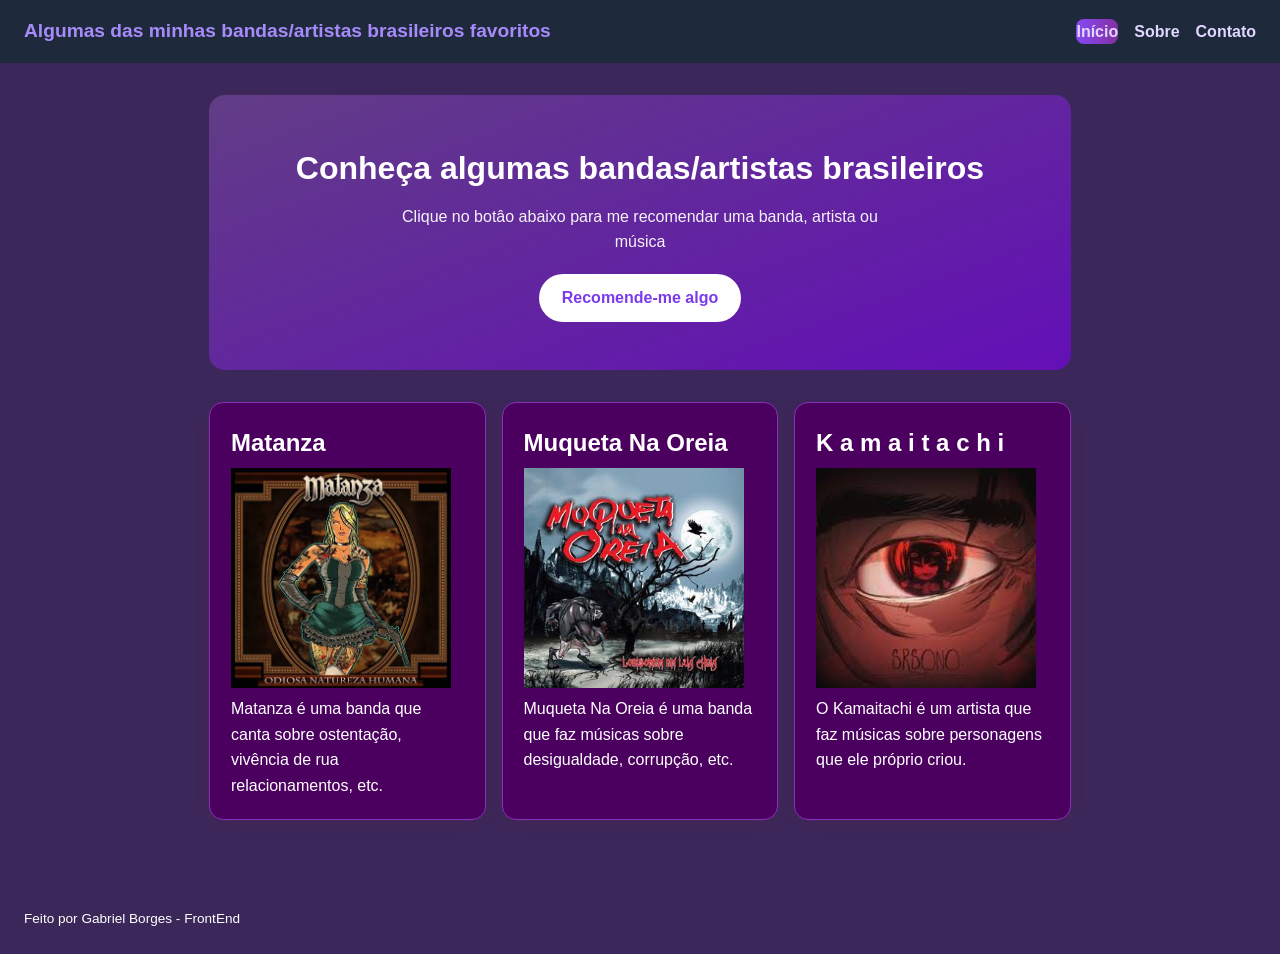
<file: index.html>
<!DOCTYPE html>
<html lang="pt-BR">
<head>
    <meta charset="UTF-8">
    <meta name="viewport" content="width=device-width, initial-scale=1.0">
    <title>Meu site</title>
    <link rel="stylesheet" href="style.css">
</head>
<body>
    <header class="topo">
        <spam class="logo">Algumas das minhas bandas/artistas brasileiros favoritos</spam>
        <nav class="menu">
            <a href="index.html" class="ativo">Início</a>
            <a href="sobre.html">Sobre</a>
            <a href="contato.html">Contato</a>
        </nav>
    </header>
    <main>
       <section class="hero">
        <h1>Conheça algumas bandas/artistas brasileiros</h1>
        <p>Clique no botâo abaixo para me recomendar uma banda, artista ou música</p>
        <a href="contato.html" class="botao">Recomende-me algo</a>
       </section>
        <section class="cards">
            <article class="card">
                <h2>Matanza</h2>
                <img src="img/matanza.álbum.jfif">
                <p>Matanza é uma banda que canta sobre ostentação, vivência de rua relacionamentos, etc.</p>
            </article>
            <article class="card">
                <h2>Muqueta Na Oreia</h2>
                <img src="img/Muqueta.álbum.jfif">
                <p>Muqueta Na Oreia é uma banda que faz músicas sobre desigualdade, corrupção, etc.</p>
            </article>
            <article class="card">
                <h2>K a m a i t a c h i</h2>
                <img src="img/kamaitachi.álbum.jfif">
                <p>O Kamaitachi é um artista que faz músicas sobre personagens que ele próprio criou.</p>
            </article>
        </section>
    </main>
    <footer class="rodape">
        <p>Feito por Gabriel Borges - FrontEnd</p>
    </footer>
</body>
</html>
</file>
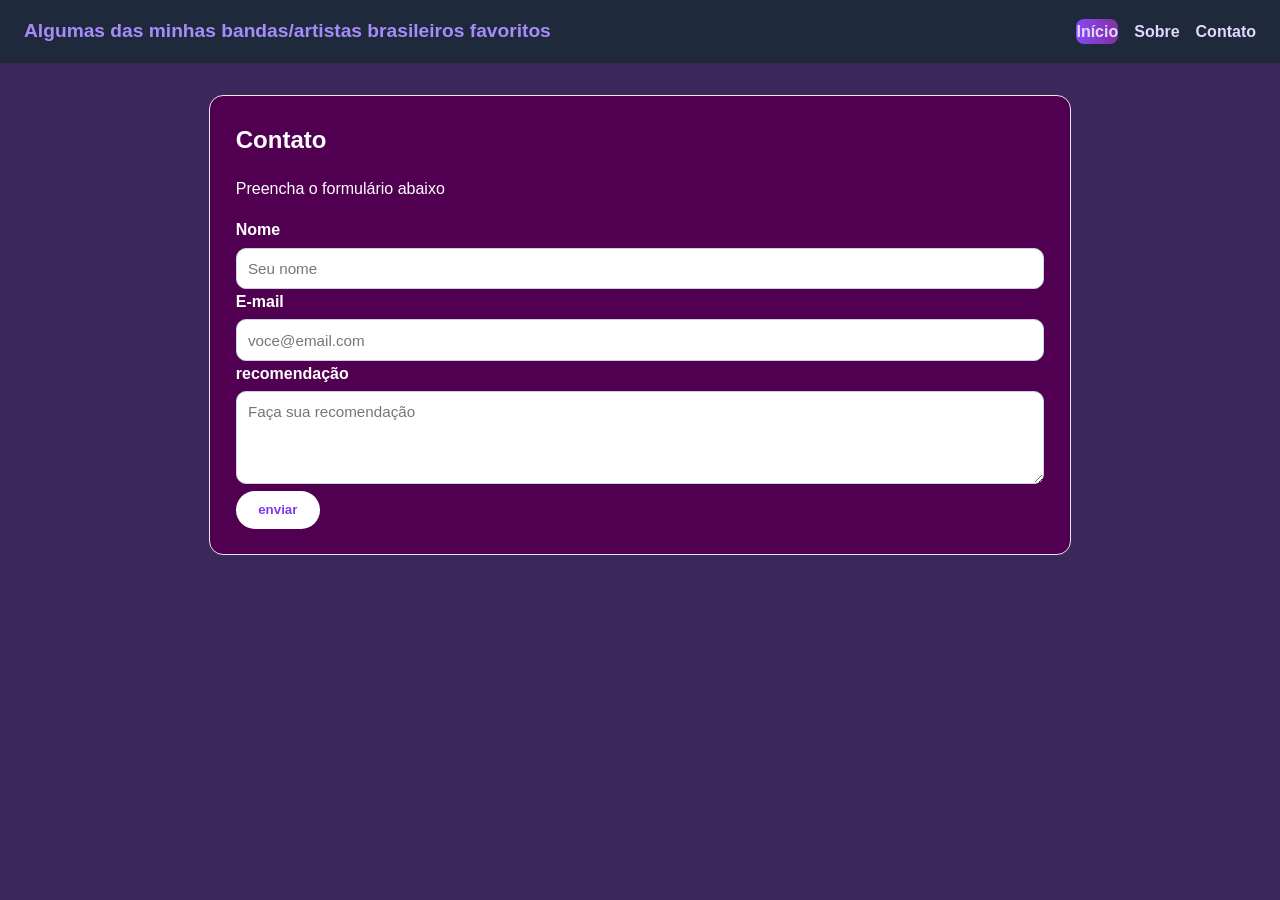
<file: contato.html>
<!DOCTYPE html>
<html lang="pt-BR">
<head>
    <meta charset="UTF-8">
    <meta name="viewport" content="width=device-width, initial-scale=1.0">
    <title>Contato</title>
    <link rel="stylesheet" href="style.css">
</head>
<body>
    <header class="topo">
        <spam class="logo">Algumas das minhas bandas/artistas brasileiros favoritos</spam>
        <nav class="menu">
            <a href="index.html" class="ativo">Início</a>
            <a href="sobre.html">Sobre</a>
            <a href="contato.html">Contato</a>
        </nav>
    </header>

    <main>
        <section class="conteudo">
            <h1>Contato</h1>
            <p>Preencha o formulário abaixo</p>

            <form class="form" action="#">
                <div class="campo">
                    <label for="nome">Nome</label>
                    <input type="text" id="nome" name="name" placeholder="Seu nome"></input>
                </div>
                <div class="campo">
                    <label for="email">E-mail</label>
                    <input type="email" id="email" name="email" placeholder="voce@email.com"></input>
                </div>
                <div class="campo">
                    <label for="msg">recomendação</label>
                    <textarea type="msg" id="msg" rows="4" placeholder="Faça sua recomendação"></textarea>
                </div>
                <button type="submit" class="botao">
                    enviar
                </button>
            </form>
        </section>
    </main>
</body>
</html>
</file>
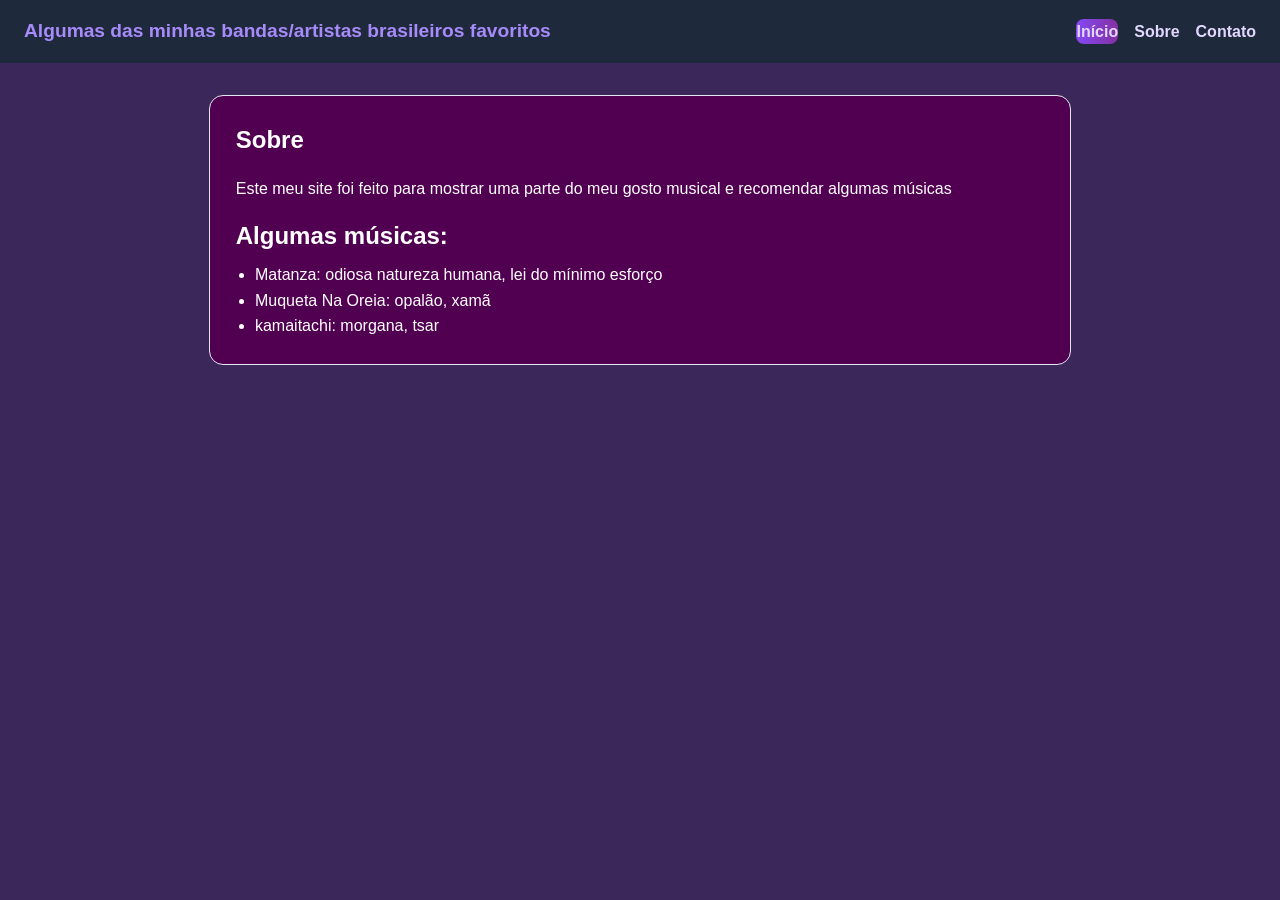
<file: sobre.html>
<!DOCTYPE html>
<html lang="pt-BR">
<head>
    <meta charset="UTF-8">
    <meta name="viewport" content="width=device-width, initial-scale=1.0">
    <title>Sobre</title>
    <link rel="stylesheet" href="style.css">
</head>
<body>
    <header class="topo">
        <spam class="logo">Algumas das minhas bandas/artistas brasileiros favoritos</spam>
        <nav class="menu">
            <a href="index.html" class="ativo">Início</a>
            <a href="sobre.html">Sobre</a>
            <a href="contato.html">Contato</a>
        </nav>
    </header>

    <main>
        <section class="conteudo">
            <h1>Sobre</h1>
            <p>Este meu site foi feito para mostrar uma parte do meu gosto musical e recomendar algumas músicas</p>

            <h2>Algumas músicas:</h2>
            <ul>
                <li>Matanza: odiosa natureza humana, lei do mínimo esforço</li>
                <li>Muqueta Na Oreia: opalão, xamã</li>
                <li>kamaitachi: morgana, tsar</li>
            </ul>
        </section>
    </main>
</body>
</html>
</file>
<file: style.css>
* {margin: 0; padding: 0; box-sizing: border-box;}

body {
    font-family: 'Segoe UI', Tahoma, Geneva, Verdana, sans-serif;
    color: #000000;
    background: #3c275a;
    line-height: 1.6;
}

/*------menu topo-------*/

.topo{
    display: flex;
    align-items: center;
    justify-content: space-between;
    flex-wrap: wrap;
    gap: 0.5rem;
    background: #1e293b;
    padding: 1rem 1.5rem;
}

.logo{
    color: #a78bfa;
    font-weight: 800;
    font-size: 1.2rem;
}

.menu{ display: flex; gap: 1rem; }
.menu a{
    color: #e2d8ff;
    text-decoration: none;
    font-weight: 600;
    padding: 0.3rem o.6rem;
    border-radius: 8px;
}

.menu a:hover{background: #334155;}
.menu a.ativo{
    background: linear-gradient(90deg, #8549f5, #8330a1);
}

/*--------Conteúdo-------*/

main{
    max-width: 900px;
    margin: 0 auto;
    padding: 2rem 1.2rem;
}

.hero{
    text-align: center;
    padding: 3rem 1rem;
    background: linear-gradient(160deg, #613d86, #630fb7);
    color: #fff;
    border-radius: 16px;
}
.hero h1{
    font-size: 2rem;
    margin-bottom: 0.6rem;
}
.hero p {
    max-width: 520px;
    margin: 0 auto 1.2rem;
    opacity: 0.95;
}

.botao{
    display: inline-block;
    background: #fff;
    color: #7c3aed;
    font-weight: 700;
    text-decoration: none;
    padding: 0.7rem 1.4rem;
    border-radius: 50px;
    border: none;
    cursor: pointer;
}

.card:hover{transform: scale(1.05);}

/* cards */

.cards{
    display: flex;
    gap: 1rem;
    flex-wrap: wrap;
    margin-top: 2rem;
    color: #fff;
}

.card {
    flex: 1 1 220px;
    background: #4b0060;
    border: 1px solid #8830bb;
    border-radius: 14px;
    padding: 1.3rem;
    box-shadow: 0 6px 18px rgba(201, 4, 4, 0.05);
}

.card h2 {margin-bottom: 0.4rem; font-family: 1.1rem;}

.card img{
    width: 220px;
    height: 220px;
}

.conteudo {
    background: #510051;
    border: 1px solid #e2e8f0;
    border-radius: 14px;
    padding: 1.6rem;
}
.conteudo h1 { margin-bottom: 0.6rem; color: #fff;}
.conteudo h2 { margin: 1rem 0 0.4rem; color: #fff;}
.conteudo ul { margin-left: 1.2rem; color: #fff;}
.conteudo p { margin: 1rem 0 0.4rem; color: #fff;}

/*Formulário*/
.form{ margin-top: 1rem;}
.campo label {
    display: block;
    font-weight: 600;
    margin-bottom: 0.3rem;
    color: #fff;
}
.campo input, .campo textarea{
    width: 100%;
    padding: 0.7rem;
    border: 1.5px solid #cbd5e1;
    border-radius: 10px;
    font-family: inherit;
    font-size: 0.95rem;
}
.campo input:focus, campo textarea:focus{
    outline: 3px solid rgba(124, 58, 237, 0.4);
    border-color: #7c3aed;
}

.rodape{
    text-align: 1.5rem;
    padding: 1.5rem;
    color: #ffffff;
    font-size: 0.85rem;
    margin-top: 2rem;
}

@media (max-width: 600) {
    .hero h1 { font-size: 1.5rem;}
    .menu{width: 100%; justify-content: center;}
}
</file>
